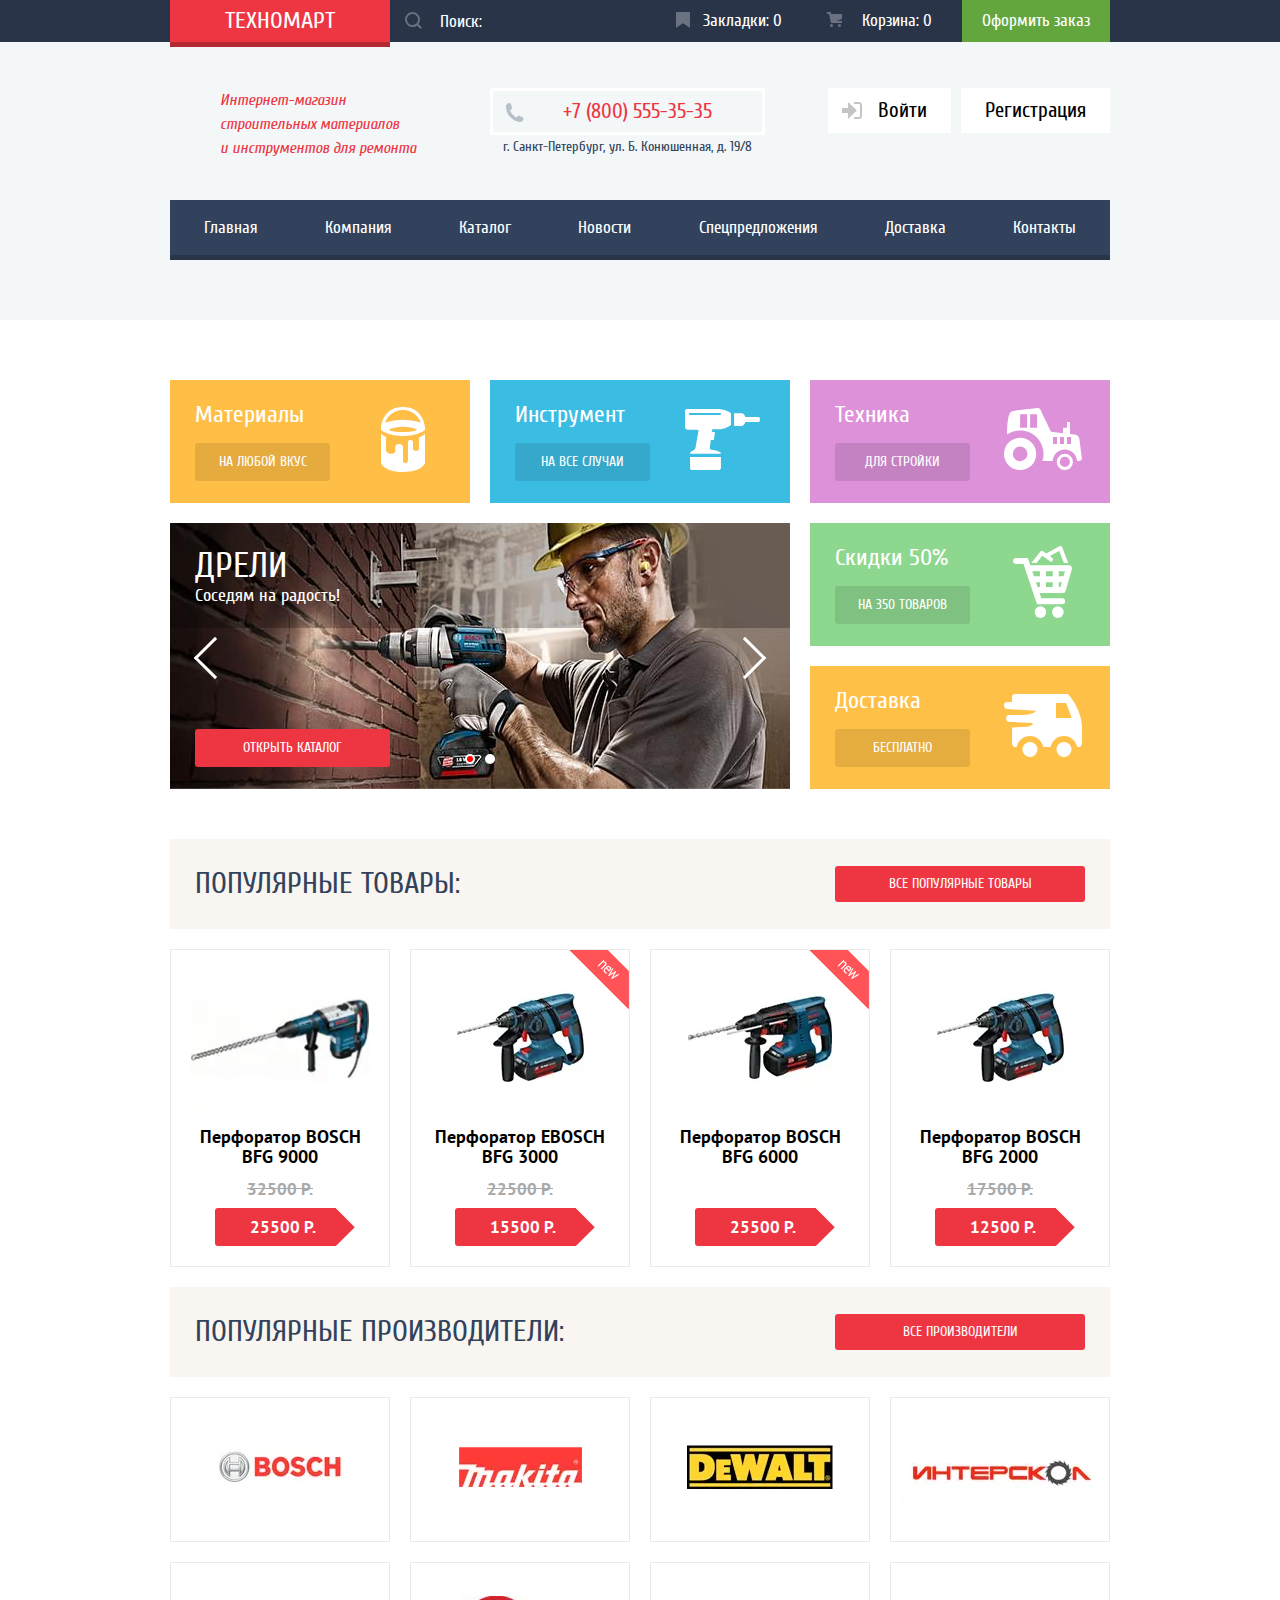
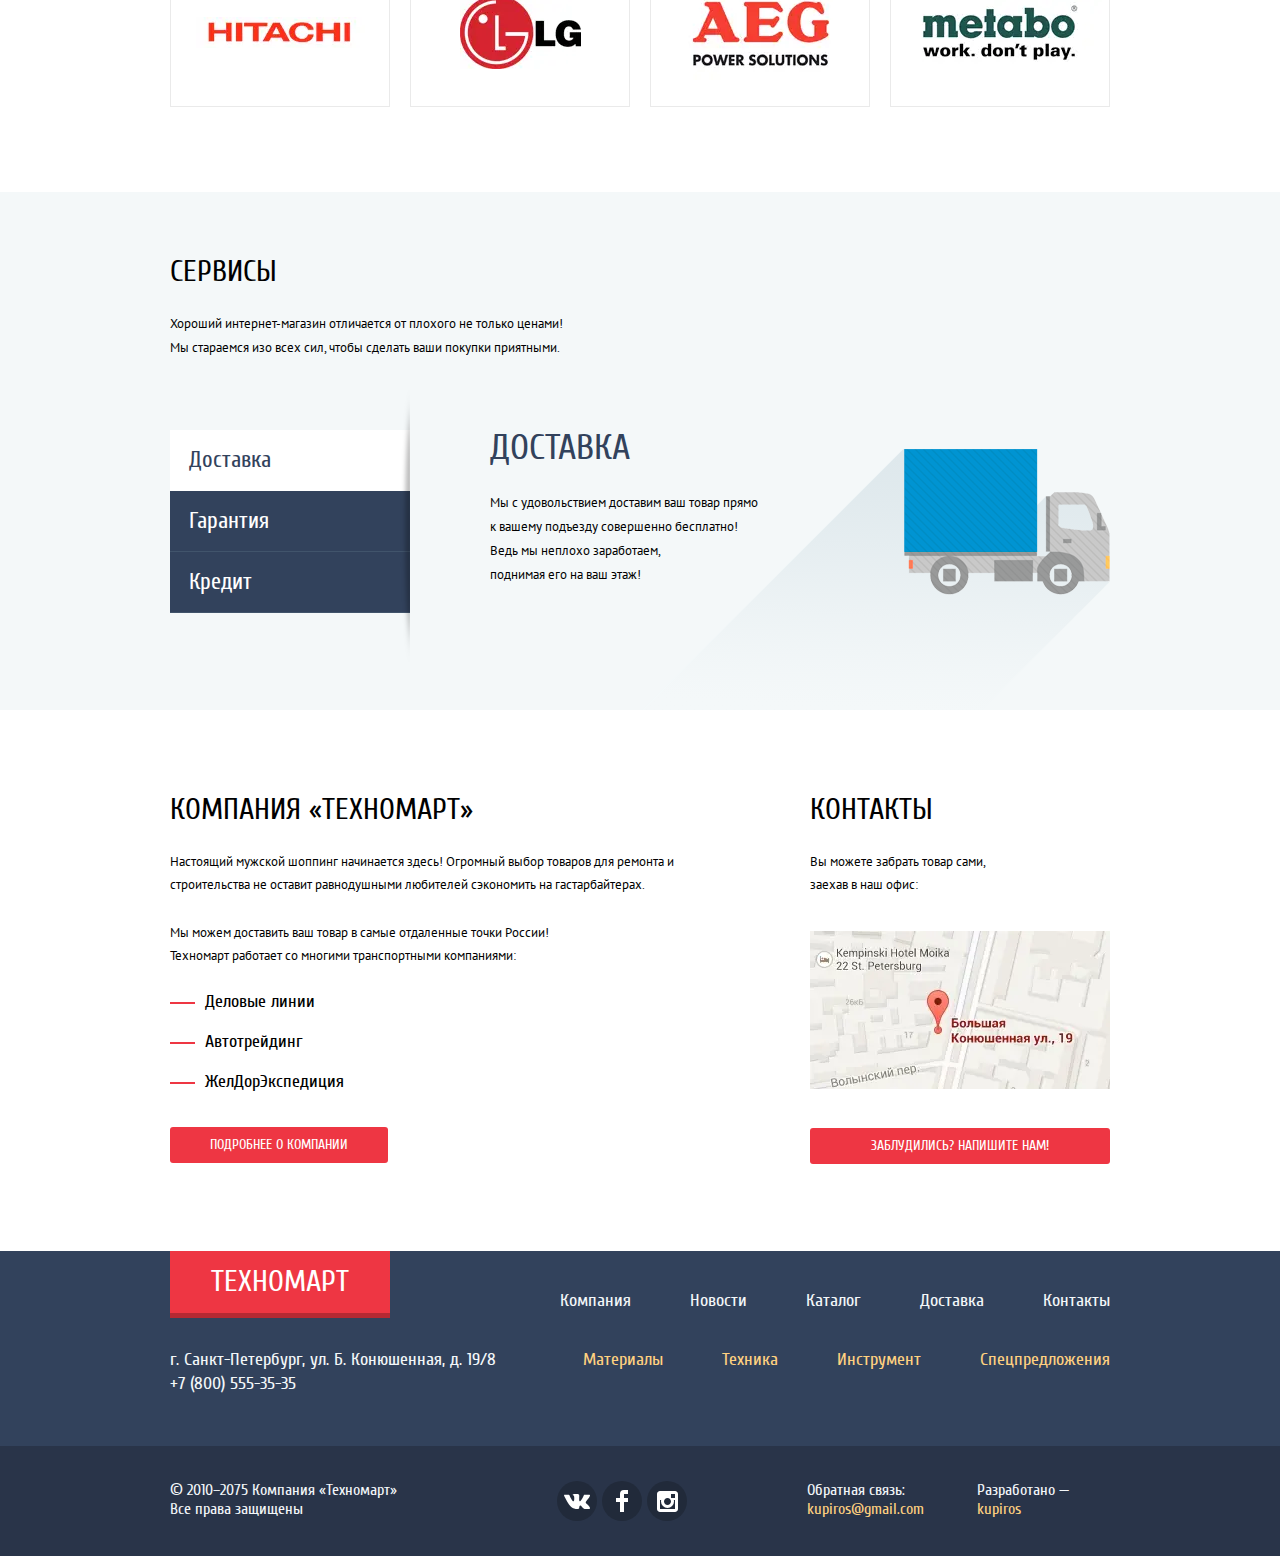
<file: Technomart/index.html>
<!DOCTYPE html><html lang="ru"><head>  <meta charset="UTF-8">  <title>Магазин Техномарт</title>  <link href="css/style.min.css" rel="stylesheet"></head><body>  <svg hidden>    <symbol id="search_svg" viewBox="0 0 17 17">      <path        d="M17 15.586l-3.542-3.542A7.465 7.465 0 0 0 15 7.5 7.5 7.5 0 1 0 7.5 15c1.71 0 3.282-.579 4.544-1.542L15.586 17 17 15.586zM2 7.5C2 4.467 4.467 2 7.5 2 10.532 2 13 4.467 13 7.5c0 3.032-2.468 5.5-5.5 5.5A5.506 5.506 0 0 1 2 7.5z" />    </symbol>    <symbol id="user_svg" viewBox="0 0 20 18">      <path d="M17.881 14.166c-2.144-.735-4.256-1.666-5.207-2.39-.657-.501-.77-1.618-.517-2.415 1.118-.903 1.864-2.477 1.864-4.278C14.021 2.276 12.221 0 10 0S5.979 2.276 5.979 5.083c0 1.801.746 3.374 1.863 4.277.253.798.141 1.915-.517 2.416-.95.724-3.063 1.654-5.207 2.39S0 18 0 18h20s.025-3.099-2.119-3.834z" />    </symbol>    <symbol id="logout_svg" viewBox="0 0 21 17">      <g>        <path d="M21 8.5L12.125 0v6h-6v5h6v6z" />        <path d="M3.106 13.952V3.048c.018-.376.171-1.057 1.01-1.057h5.027V0H4.116C1.938 0 1.112 1.81 1.087 3.027v10.946C1.112 15.189 1.938 17 4.116 17h5.027v-1.99H4.116c-.839 0-.992-.683-1.01-1.058z" />      </g>    </symbol>    <symbol id="login_svg" viewBox="0 0 20 17">      <path d="M14.875 8.5L6 0v6H0v5h6v6z" />      <path        d="M16.986 15.01h-5.027V17h5.027c2.178 0 3.004-1.81 3.029-3.026V3.028C19.99 1.811 19.164 0 16.986 0h-5.027v1.99h5.027c.839 0 .992.681 1.01 1.057v10.904c-.017.376-.171 1.059-1.01 1.059z" />    </symbol>  </svg>  <header class="header">    <div class="header--color">      <div class="container header__top">        <h1><a class="header__logo">Техномарт</a></h1>        <label class="header__search">          <input type="search" placeholder="Поиск:">          <svg width="17" height="17">            <use xlink:href="#search_svg"></use>          </svg>        </label>        <a class="header__bookmarks" href="#">Закладки: 0</a>        <a class="header__basket" href="#">Корзина: 0</a>        <a class="header__checkout" href="#">Оформить заказ</a>      </div>    </div>        <div class="container header__mid">      <p class="header__parph">Интернет-магазин строительных материалов и&nbsp;инструментов для ремонта</p>      <div class="header__contacts">        <a href="tel:+78005553535" class="header__tel">+7 (800) 555-35-35</a>        <p class="header__adress">г. Санкт-Петербург, ул. Б. Конюшенная, д. 19/8</p>      </div>      <div class="header__userNav">        <a class="header__loginBut" href="#">          <svg width="20" height="17"><use xlink:href="#login_svg"></use></svg>          Войти        </a>        <a class="header__regBut" href="#">Регистрация</a>                        <a class="header__accountBut" href="#">          <svg width="20" height="18"><use xlink:href="#user_svg"></use></svg>          Равшан Джамшутович        </a>        <a class="header__logoutBut" href="#"><svg width="21" height="17"><use xlink:href="#logout_svg"></use></svg></a>        <a class="header__myOrdersBut" href="#">Мои заказы</a>        <a class="header__myRoomBut" href="#">Личный кабинет</a>      </div>    </div>    <nav class="container">      <ul class="header__bot">        <li><a>Главная</a></li>        <li><a href="#">Компания</a></li>        <li><a href="catalog.html">Каталог</a></li>        <li><a href="#">Новости</a></li>        <li><a href="#">Спецпредложения</a></li>        <li><a href="#">Доставка</a></li>        <li><a href="#">Контакты</a></li>      </ul>    </nav>  </header>  <main>    <section class="container promo">      <h2 class="hidden">Промо-блок</h2>      <ul class="promo__list">        <li class="promo__item promo__item-1">          <h3>Материалы</h3>          <a href="#">На любой вкус</a>        </li>        <li class="promo__item promo__item-2">          <h3>Инструмент</h3>          <a href="#">На все случаи</a>        </li>        <li class="promo__item promo__item-3">          <h3>Техника</h3>          <a href="#">Для стройки</a>        </li>        <li tabindex="0" class="promo__item promo__item-4">          <div class="promo__slide promo__slide-1">            <h3>Дрели</h3>            <p>Соседям на радость!</p>          </div>          <div hidden class="promo__slide promo__slide-2">            <h3>Перфораторы</h3>            <p>Настоящие мужские игрушки!</p>          </div>          <span class="promo__radio promo__radio-1 promo__radio-checked"></span>          <span class="promo__radio promo__radio-2"></span>          <a href="catalog.html">Открыть каталог</a>        </li>        <li class="promo__item promo__item-5">          <h3>Скидки 50%</h3>          <a href="#">На 350 товаров</a>        </li>        <li class="promo__item promo__item-6">          <h3>Доставка</h3>          <a href="#">Бесплатно</a>        </li>      </ul>    </section>    <section class="container popItems">      <header class="itemList__header">        <h2>Популярные товары:</h2>        <a class="redBut" href="#">Все популярные товары</a>      </header>      <ul class="itemList">        <li class="productCard">          <div>            <picture><source srcset="img/perf/perf1.webp" type="image/webp"><img class="productCard__pic" src="img/perf/perf1.jpg" alt="Перфоратор BOSCH BFG 9000"></picture>            <a class="productCard__buyBut" href="#">Купить</a>            <button class="productCard__inBookBut">В закладки</button>          </div>          <h3 class="productCard__itemName">Перфоратор BOSCH BFG 9000</h3>          <p class="productCard__oldPrice">32500 Р.</p>          <a class="productCard__itemBut" href="#">25500 Р.</a>        </li>        <li class="productCard newCard">           <div>            <picture><source srcset="img/perf/perf2.webp" type="image/webp"><img class="productCard__pic" src="img/perf/perf2.jpg" alt="Перфоратор BOSCH BFG 9000"></picture>            <a class="productCard__buyBut" href="#">Купить</a>            <button class="productCard__inBookBut">В закладки</button>          </div>          <h3 class="productCard__itemName">Перфоратор ЕBOSCH BFG 3000</h3>          <p class="productCard__oldPrice">22500 Р.</p>          <a class="productCard__itemBut" href="#">15500 Р.</a>        </li>        <li class="productCard newCard">          <div>            <picture><source srcset="img/perf/perf3.webp" type="image/webp"><img class="productCard__pic" src="img/perf/perf3.jpg" alt="Перфоратор BOSCH BFG 9000"></picture>            <a class="productCard__buyBut" href="#">Купить</a>            <button class="productCard__inBookBut">В закладки</button>          </div>          <h3 class="productCard__itemName">Перфоратор BOSCH BFG 6000</h3>          <a class="productCard__itemBut" href="#">25500 Р.</a>        </li>        <li class="productCard">          <div>            <picture><source srcset="img/perf/perf4.webp" type="image/webp"><img class="productCard__pic" src="img/perf/perf4.jpg" alt="Перфоратор BOSCH BFG 9000"></picture>            <a class="productCard__buyBut" href="#">Купить</a>            <button class="productCard__inBookBut">В закладки</button>          </div>          <h3 class="productCard__itemName">Перфоратор BOSCH BFG 2000</h3>          <p class="productCard__oldPrice">17500 Р.</p>          <a class="productCard__itemBut" href="#">12500 Р.</a>        </li>      </ul>    </section>    <section class="container popMakers" style="padding-bottom: 65px;">      <header class="itemList__header">        <h2>Популярные производители:</h2>        <a class="redBut" href="#">Все производители</a>      </header>      <ul class="itemList">        <li><a class="makerCard" href="#"><picture><source srcset="img/makers/bosch.webp" type="image/webp"><img src="img/makers/bosch.png" alt="bosch"></picture></a></li>        <li><a class="makerCard" href="#"><picture><source srcset="img/makers/Makita.webp" type="image/webp"><img src="img/makers/Makita.png" alt="Makita"></picture></a></li>        <li><a class="makerCard" href="#"><picture><source srcset="img/makers/DeWALT.webp" type="image/webp"><img src="img/makers/DeWALT.png" alt="DeWALT"></picture></a></li>        <li><a class="makerCard" href="#"><picture><source srcset="img/makers/Interscop.webp" type="image/webp"><img src="img/makers/Interscop.png" alt="Interscop"></picture></a></li>        <li><a class="makerCard" href="#"><picture><source srcset="img/makers/Hitachi.webp" type="image/webp"><img src="img/makers/Hitachi.png" alt="Hitachi"></picture></a></li>        <li><a class="makerCard" href="#"><picture><source srcset="img/makers/LG.webp" type="image/webp"><img src="img/makers/LG.png" alt="LG"></picture></a></li>        <li><a class="makerCard" href="#"><picture><source srcset="img/makers/AEG.webp" type="image/webp"><img src="img/makers/AEG.png" alt="AEG"></picture></a></li>        <li><a class="makerCard" href="#"><picture><source srcset="img/makers/Metabo.webp" type="image/webp"><img src="img/makers/Metabo.png" alt="Metabo"></picture></a></li>      </ul>    </section>    <section class="services">      <div class="container">        <h2 class="services__title">Сервисы</h2>        <p class="services__parph">Хороший интернет-магазин отличается от плохого не только ценами! <br> Мы стараемся          изо всех сил, чтобы сделать ваши покупки приятными.</p>        <div class="services-wraper">          <ul class="services__butList">            <li><button class="services__sliderBut services__sliderBut-active">Доставка</button></li>            <li><button class="services__sliderBut">Гарантия</button></li>            <li><button class="services__sliderBut">Кредит</button></li>          </ul>          <ul>            <li class="services__slide services__slide-1">              <h3>Доставка</h3>              <p>Мы с удовольствием доставим ваш товар прямо <br> к вашему подъезду совершенно бесплатно! <br> Ведь мы                неплохо заработаем, <br> поднимая его на ваш этаж!</p>            </li>            <li hidden class="services__slide services__slide-2">              <h3>Гарантия</h3>              <p>Если купленный у нас товар поломается или заискрит, <br> а также в случае пожара, спровоцированного его                возгаранием, <br> вы всегда можете быть уверены в нашей гарантии. Мы обменяем сгоревший товар на новый.                <br> Дом уж восстановите как-нибудь сами.</p>            </li>            <li hidden class="services__slide services__slide-3">              <h3>Кредит</h3>              <p>Залезть в долговую яму стало проще! <br> Кредитные консультанты придут вам на помощь.</p>            </li>          </ul>        </div>      </div>    </section>    <div class="container about-wrapper">      <section class="about">        <h2>Компания «Техномарт»</h2>        <p>Настоящий мужской шоппинг начинается здесь! Огромный выбор товаров для ремонта и строительства не оставит          равнодушными любителей сэкономить на гастарбайтерах.</p>        <p>Мы можем доставить ваш товар в самые отдаленные точки России! <br> Техномарт работает со многими          транспортными компаниями:</p>        <ul class="about__list">          <li>Деловые линии</li>          <li>Автотрейдинг</li>          <li>ЖелДорЭкспедиция</li>        </ul>        <a class="redBut about__link" href="#">Подробнее о компании</a>      </section>      <section class="contacts">        <h2>Контакты</h2>        <p>Вы можете забрать товар сами, <br> заехав в наш офис:</p>        <picture><source srcset="img/map.webp" type="image/webp"><img class="contacts__map" src="img/map.jpg" alt="Карта"></picture>        <a href="#" class="redBut contacts__link">Заблудились? Напишите нам!</a>      </section>    </div>  </main>  <footer class="footer">    <div class="container footer__top">      <a class="footer__logo">Техномарт</a>      <ul class="footer__linkList">        <li><a href="#">Компания</a></li>        <li><a href="#">Новости</a></li>        <li><a href="catalog.html">Каталог</a></li>        <li><a href="#">Доставка</a></li>        <li><a href="#">Контакты</a></li>      </ul>    </div>    <div class="container footer__mid">      <p>г. Санкт-Петербург, ул. Б. Конюшенная, д. 19/8 <br> <a href="tel:+78005553535">+7 (800) 555-35-35</a></p>      <ul class="footer__linkList">        <li><a href="#">Материалы</a></li>        <li><a href="#">Техника</a></li>        <li><a href="#">Инструмент</a></li>        <li><a href="#">Спецпредложения</a></li>      </ul>    </div>    <div class="footer-wraper">      <div class="container footer__bot">        <p>© 2010–2075 Компания «Техномарт» <br> Все права защищены</p>        <ul class="footer__socialList">          <li><a class="footer__VKlink" href="#"><span class="hidden">ВКонтакте</span></a></li>          <li><a class="footer__FBlink" href="#"><span class="hidden">Фейсбук</span></a></li>          <li><a class="footer__Instlink" href="#"><span class="hidden">Инстаграм</span></a></li>        </ul>        <p class="footer__link footer__link-1">Обратная связь: <br> <a href="mailto:kupiros@gmail.com">kupiros@gmail.com</a></p>        <p class="footer__link">Разработано — <br> <a href="https://github.com/kupiros">kupiros</a></p>      </div>    </div>  </footer>  <script type="module" src="js/promo-slider.js"></script>  <script type="module" src="js/services-slider.js"></script></body></html>
</file>
<file: Technomart/css/style.min.css>
html{line-height:1.15;-webkit-text-size-adjust:100%}main{display:block}h1{font-size:2em}hr{height:0;overflow:visible}pre{font-family:monospace,monospace;font-size:1em}abbr[title]{border-bottom:none;text-decoration:underline;-webkit-text-decoration:underline dotted;text-decoration:underline dotted}b,strong{font-weight:bolder}code,kbd,samp{font-family:monospace,monospace;font-size:1em}small{font-size:80%}sub,sup{font-size:75%;line-height:0;position:relative;vertical-align:baseline}sub{bottom:-.25em}sup{top:-.5em}button,input,optgroup,select,textarea{font-family:inherit;font-size:100%;line-height:1.15}button,input{overflow:visible;color:inherit}button,select{text-transform:none}[type=button],[type=reset],[type=submit],button{-webkit-appearance:button}[type=button]::-moz-focus-inner,[type=reset]::-moz-focus-inner,[type=submit]::-moz-focus-inner,button::-moz-focus-inner{border-style:none}[type=button]:-moz-focusring,[type=reset]:-moz-focusring,[type=submit]:-moz-focusring,button:-moz-focusring{outline:1px dotted ButtonText}legend{color:inherit;display:table;max-width:100%;white-space:normal}progress{vertical-align:baseline}textarea{overflow:auto}[type=number]::-webkit-inner-spin-button,[type=number]::-webkit-outer-spin-button{height:auto}[type=search]{-webkit-appearance:textfield;outline-offset:-2px}[type=search]::-webkit-search-decoration{-webkit-appearance:none}::-webkit-file-upload-button{-webkit-appearance:button;font:inherit}details{display:block}summary{display:list-item}template{display:none}[hidden]{display:none}.hidden{position:absolute;clip:rect(0 0 0 0);width:1px;height:1px;margin:-1px;border:0;padding:0;white-space:nowrap;-webkit-clip-path:inset(100%);clip-path:inset(100%);overflow:hidden}*,::after,::before{padding:0;margin:0;-webkit-box-sizing:border-box;box-sizing:border-box}ol,ul{list-style:none}button{border:none;background:0 0;cursor:pointer}input::-webkit-input-placeholder{color:inherit}input::-moz-placeholder{color:inherit}input:-ms-input-placeholder{color:inherit}input::-ms-input-placeholder{color:inherit}input::placeholder{color:inherit}a{background-color:transparent;text-decoration:none;text-align:center;color:inherit;display:inline-block}img{border-style:none;max-width:100%;height:auto}input[type=checkbox]+label,input[type=radio]+label{cursor:pointer;position:relative;display:-webkit-box;display:-ms-flexbox;display:flex;-webkit-box-align:center;-ms-flex-align:center;align-items:center}input[type=checkbox]+label::after,input[type=checkbox]+label::before,input[type=radio]+label::after,input[type=radio]+label::before{content:''}input[type=checkbox]+label::after,input[type=radio]+label::after{position:absolute;display:none}input[type=checkbox]:checked+label::after,input[type=radio]:checked+label::after{display:block}input[type=radio]+label::after,input[type=radio]+label::before{border-radius:50%}@font-face{font-family:Cuprum;src:url(../fonts/Cuprum-Regular.woff2) format("woff2"),url(../fonts/Cuprum-Regular.woff) format("woff"),url(../fonts/Cuprum-Regular.ttf) format("truetype")}@font-face{font-family:Cuprum;src:url(../fonts/Cuprum-Italic.woff2) format("woff2"),url(../fonts/Cuprum-Italic.woff) format("woff"),url(../fonts/Cuprum-Italic.ttf) format("truetype");font-style:italic}@font-face{font-family:'PT Sans';src:url(../fonts/PTSans-Regular.woff2) format("woff2"),url(../fonts/PTSans-Regular.woff) format("woff"),url(../fonts/PTSans-Regular.ttf) format("truetype")}@font-face{font-family:'PT Sans';src:url(../fonts/PTSans-Bold.woff2) format("woff2"),url(../fonts/PTSans-Bold.woff) format("woff"),url(../fonts/PTSans-Bold.ttf) format("truetype");font-weight:700}body{font-family:Cuprum,Arial,sans-serif}.container{width:980px;padding:0 20px;margin:0 auto}.redBut{color:#fff;font-size:14px;text-transform:uppercase;background-color:#ee3643;padding:10px;border-radius:3px;-webkit-transition:all .3s;-o-transition:all .3s;transition:all .3s}.redBut:hover{background-color:#ca2c37}.redBut:active{background-color:#ba2732}.header{background-color:#f3f7f8;padding-bottom:60px;color:#fff}.header--color{background-color:#293449}.header__bot,.header__mid,.header__top{display:-webkit-box;display:-ms-flexbox;display:flex}.header__logo{padding:9px 55px;font-size:24px;line-height:24px;font-weight:400;text-transform:uppercase;background-color:#ee3643;margin-bottom:-5px;border-bottom:5px solid #b52933;border-radius:0}.header__logo[href]:hover{background-color:#ca2c37}.header__logo[href]:active{background-color:#ba2732}.header__basket,.header__bookmarks,.header__checkout,.header__search{font-size:17px;line-height:18px}.header__contacts{max-width:275px}.header__search{-webkit-box-flex:1;-ms-flex-positive:1;flex-grow:1;position:relative}.header__search svg{position:absolute;left:15px;top:12px;fill:#fff;opacity:.3}.header__search:hover{background-color:#212a39}.header__search:hover svg{opacity:1}.header__search input{background-color:transparent;border:none;padding-left:50px;width:100%;height:100%}.header__search input:focus{background-color:#fff;color:#000}.header__search input:focus+svg{fill:red;opacity:1}.header__basket,.header__bookmarks{padding:12px;padding-left:50px;padding-right:30px;position:relative;-webkit-transition:all .3s;-o-transition:all .3s;transition:all .3s}.header__basket:hover,.header__bookmarks:hover{background-color:#212a39}.header__basket:hover::before,.header__bookmarks:hover::before{opacity:1}.header__basket:active,.header__bookmarks:active{background-color:#161c28;opacity:.6}.header__basket--notEmpty,.header__bookmarks--notEmpty{background-color:#ee3643}.header__basket--notEmpty:hover,.header__bookmarks--notEmpty:hover{background-color:#ca2c37}.header__basket--notEmpty:active,.header__bookmarks--notEmpty:active{background-color:#ba2732}.header__basket::before,.header__bookmarks::before{position:absolute;top:12px;opacity:.3}.header__bookmarks::before{content:url(../img/svg/icon-bookmark.svg);left:23px}.header__basket::before{content:url(../img/svg/icon-cart.svg);left:15px}.header__checkout{background-color:#63a63e;padding:12px 20px;-webkit-transition:all .3s;-o-transition:all .3s;transition:all .3s}.header__checkout:hover{background-color:#5fba2e}.header__checkout:active{background-color:#518533;opacity:.6}.header__mid{padding-bottom:40px;padding-top:46px;-webkit-box-align:start;-ms-flex-align:start;align-items:flex-start}.header__parph{font-size:16px;line-height:24px;font-style:italic;color:#ee3643;width:200px;margin-left:50px;margin-right:70px}.header__tel{font-size:21px;line-height:21px;color:#ee3643;padding:10px;padding-left:70px;padding-right:50px;border:3px solid #fff;position:relative}.header__tel::after{content:url(../img/svg/icon-phone.svg);position:absolute;left:12px;top:12px}.header__adress{font-size:14px;line-height:24px;color:#32425c;text-align:center}.header__userNav{margin-left:auto;position:relative;display:-webkit-box;display:-ms-flexbox;display:flex}.header__userNav .header__accountBut,.header__userNav .header__logoutBut,.header__userNav .header__myOrdersBut,.header__userNav .header__myRoomBut{display:none}.header__userNav--inLogin .header__loginBut,.header__userNav--inLogin .header__regBut{display:none}.header__userNav--inLogin .header__accountBut,.header__userNav--inLogin .header__logoutBut,.header__userNav--inLogin .header__myOrdersBut,.header__userNav--inLogin .header__myRoomBut{display:block}.header__accountBut,.header__loginBut,.header__regBut{font-size:21px;line-height:21px;color:#000;background-color:#fff;padding:12px 24px;-webkit-transition:all .3s;-o-transition:all .3s;transition:all .3s}.header__accountBut:hover,.header__loginBut:hover,.header__regBut:hover{color:#ee3643}.header__accountBut:active,.header__loginBut:active,.header__regBut:active{color:#c9c9c9}.header__accountBut:hover{color:#000}.header__loginBut{padding-left:50px;margin-right:10px;position:relative}.header__accountBut{width:255px;padding-left:45px;text-align:left;position:relative}.header__logoutBut{background-color:#fff;width:45px;position:relative}.header__accountBut svg,.header__loginBut svg,.header__logoutBut svg{position:absolute;top:14px;left:14px;fill:#c5c5c5}.header__accountBut:hover svg,.header__loginBut:hover svg,.header__logoutBut:hover svg{fill:#212a39}.header__accountBut:active svg,.header__loginBut:active svg,.header__logoutBut:active svg{fill:#c5c5c5}.header__myOrdersBut,.header__myRoomBut{color:#32425c;font-family:Cuprum;text-decoration:underline;position:absolute;bottom:-25px;-webkit-transition:all .3s;-o-transition:all .3s;transition:all .3s}.header__myOrdersBut:hover,.header__myRoomBut:hover{color:#ee3643}.header__myOrdersBut:active,.header__myRoomBut:active{color:#c5c5c5}.header__myOrdersBut{left:20px}.header__myOrdersBut::after{content:'';position:absolute;right:-18px;top:7px;width:5px;height:5px;border-radius:10px;background-color:#212a39}.header__myRoomBut{right:70px}.header__bot{-ms-flex-wrap:wrap;flex-wrap:wrap;border-bottom:5px solid #293449}.header__bot li{-webkit-box-flex:1;-ms-flex-positive:1;flex-grow:1}.header__bot a{font-size:17px;line-height:17px;padding:19px;background-color:#32425c;width:100%;-webkit-transition:all .3s;-o-transition:all .3s;transition:all .3s}.header__bot a[href]:hover{background-color:#293448}.header__bot a[href]:active{background-color:#1e2639;color:#c9c9c9}.promo{padding-top:60px;padding-bottom:50px;color:#fff}.promo__list{display:grid;grid-template-columns:repeat(3,1fr);gap:20px}.promo__item{min-height:123px;padding:20px 25px;padding-right:125px;position:relative}.promo__item h3{font-size:24px;line-height:30px;font-weight:400;margin-bottom:13px}.promo__item a{min-width:135px;font-size:14px;line-height:18px;text-transform:uppercase;padding:10px;background-color:rgba(0,0,0,.1);border-radius:3px;-webkit-transition:all .3s;-o-transition:all .3s;transition:all .3s}.promo__item a:hover{background-color:rgba(0,0,0,.2)}.promo__item a:active{background-color:rgba(0,0,0,.3)}.promo__item-1::after,.promo__item-2::after,.promo__item-3::after,.promo__item-5::after,.promo__item-6::after{position:absolute;width:135px;height:100%;top:0;right:0;display:-webkit-box;display:-ms-flexbox;display:flex;-webkit-box-align:center;-ms-flex-align:center;align-items:center;-webkit-box-pack:center;-ms-flex-pack:center;justify-content:center}.promo__item-1{background-color:#ffbf47}.promo__item-1::after{content:url(../img/svg/icon-1.svg)}.promo__item-2{background-color:#3bbce3}.promo__item-2::after{content:url(../img/svg/icon-2.svg)}.promo__item-3{background-color:#dc91d8}.promo__item-3::after{content:url(../img/svg/icon-3.svg)}.promo__item-5{background-color:#8ed78f}.promo__item-5::after{content:url(../img/svg/icon-4.svg)}.promo__item-6{background-color:#ffc047}.promo__item-6::after{content:url(../img/svg/icon-5.svg)}.promo__item-4{grid-column-start:1;grid-column-end:3;grid-row-start:2;grid-row-end:4;background-color:#3bbce3;padding:0;position:relative;cursor:pointer;-webkit-user-select:none;-moz-user-select:none;-ms-user-select:none;user-select:none}.promo__item-4 a{position:absolute;left:25px;bottom:22px;padding:10px 48px;background-color:#ee3643}.promo__item-4 a:hover{background-color:#ca2c37}.promo__item-4 a:active{background-color:#ba2732}.promo__item-4::after,.promo__item-4::before{content:'';position:absolute;width:30px;height:30px;border-bottom:3px solid #fff;border-right:3px solid #fff;top:120px}.promo__item-4::before{-webkit-transform:rotate(135deg);-ms-transform:rotate(135deg);transform:rotate(135deg);left:30px}.promo__item-4::after{-webkit-transform:rotate(-45deg);-ms-transform:rotate(-45deg);transform:rotate(-45deg);right:30px}.promo__slide{height:100%;padding:25px}.promo__slide h3{font-size:36px;line-height:36px;text-transform:uppercase;margin-bottom:0}.promo__slide p{font-size:18px;line-height:24px}.promo__slide-1{background-image:url(../img/slider-1.jpg)}.promo__slide-2{background-image:url(../img/slider-2.jpg)}.promo__radio{position:absolute;bottom:25px;width:10px;height:10px;background-color:#fff;border-radius:5px}.promo__radio-1{left:295px}.promo__radio-2{right:295px}.promo__radio-checked::after{content:'';position:absolute;width:6px;height:6px;top:2px;left:2px;border-radius:5px;background-color:red}.productCard{padding:20px;display:-webkit-box;display:-ms-flexbox;display:flex;-webkit-box-orient:vertical;-webkit-box-direction:normal;-ms-flex-direction:column;flex-direction:column;text-align:center;-webkit-box-align:center;-ms-flex-align:center;align-items:center;border:1px solid #eaeaea;min-height:318px;font-family:"PT Sans";position:relative}.productCard div{height:140px;margin-bottom:17px;display:-webkit-box;display:-ms-flexbox;display:flex;-webkit-box-orient:vertical;-webkit-box-direction:normal;-ms-flex-direction:column;flex-direction:column;-webkit-box-pack:center;-ms-flex-pack:center;justify-content:center}.productCard:hover{-webkit-box-shadow:0 10px 25px rgba(41,52,73,.5);box-shadow:0 10px 25px rgba(41,52,73,.5)}.productCard:hover div .productCard__pic{display:none;opacity:0}.productCard:hover div .productCard__buyBut,.productCard:hover div .productCard__inBookBut{display:block;opacity:1}.productCard__buyBut{display:none;color:#fff;font-family:Cuprum;font-size:14px;line-height:18px;text-transform:uppercase;background-color:#63a63e;-webkit-box-shadow:inset 0 -3px 0 #367315;box-shadow:inset 0 -3px 0 #367315;padding:10px;border-radius:3px;margin-bottom:10px;min-width:135px;position:relative}.productCard__buyBut::before{content:url(../img/svg/icon-cart.svg);position:absolute;top:10px;left:15px;opacity:.3}.productCard__buyBut:hover{background-color:#5fbb2d}.productCard__buyBut:hover::before{opacity:1}.productCard__buyBut:active{background-color:#518534}.productCard__inBookBut{display:none;width:100%;color:#32425c;font-family:Cuprum;font-size:14px;line-height:18px;text-transform:uppercase;border:3px solid #63a63e;padding:10px;border-radius:3px;min-width:135px}.productCard__inBookBut:hover{border:3px solid #32425c}.productCard__inBookBut:active{opacity:.3}.productCard__itemName{font-size:18px;font-weight:700;line-height:20px;margin-bottom:auto}.productCard__oldPrice{color:#a9a9a9;font-size:17px;font-weight:700;line-height:18px;text-decoration:line-through;text-transform:uppercase;margin-top:10px}.productCard__itemBut{color:#fff;font-size:17px;font-weight:700;line-height:18px;text-transform:uppercase;background-color:#ee3643;padding:10px 20px 10px 35px;position:relative;min-width:120px;margin-top:10px;margin-left:-10px;border-radius:3px 0 0 3px}.productCard__itemBut::after{content:'';position:absolute;top:6px;right:-13px;width:26px;height:27px;background-color:#ee3643;-webkit-transform:rotate(45deg);-ms-transform:rotate(45deg);transform:rotate(45deg)}.makerCard{display:-webkit-box;display:-ms-flexbox;display:flex;-webkit-box-pack:center;-ms-flex-pack:center;justify-content:center;-webkit-box-align:center;-ms-flex-align:center;align-items:center;border:1px solid #eaeaea;min-height:145px;-webkit-transition:all .3s;-o-transition:all .3s;transition:all .3s}.makerCard:hover{-webkit-box-shadow:0 10px 25px rgba(41,52,73,.5);box-shadow:0 10px 25px rgba(41,52,73,.5)}.makerCard:active{opacity:.3}.itemList__header{background-color:#f9f5f0;height:90px;display:-webkit-box;display:-ms-flexbox;display:flex;-webkit-box-align:center;-ms-flex-align:center;align-items:center;-webkit-box-pack:justify;-ms-flex-pack:justify;justify-content:space-between;padding-left:25px;padding-right:25px}.itemList__header h2{color:#32425c;font-size:30px;font-weight:400;line-height:30px;text-transform:uppercase}.itemList__header a{min-width:250px}.itemList{padding:20px 0;display:grid;grid-template-columns:repeat(4,1fr);gap:20px}.itemList--catalog{grid-template-columns:repeat(3,1fr)}.newCard::after{content:url(../img/newitem.png);position:absolute;top:0;right:0}.services{padding-top:65px;background-color:#f4f8f9}.services__title{font-size:30px;font-weight:400;line-height:30px;text-transform:uppercase;margin-bottom:25px}.services__parph{font-family:"PT Sans";font-size:13px;line-height:24px;margin-bottom:70px}.services-wraper{display:-webkit-box;display:-ms-flexbox;display:flex;-webkit-box-pack:justify;-ms-flex-pack:justify;justify-content:space-between}.services__butList{position:relative;width:240px}.services__butList::after{content:url(../img/serv-shadow.png);position:absolute;right:0;top:-40px}.services__sliderBut{width:100%;text-align:left;padding:19px;font-size:23px;line-height:22px;background-color:#32425c;color:#fff;border-bottom:1px solid #41546b}.services__sliderBut-active{color:#32425c;background-color:#fff;border-bottom:1px solid transparent}.services__slide{height:280px;width:620px;background-repeat:no-repeat;background-position:right bottom}.services__slide-1{background-image:url(../img/bg-delivery.png)}.services__slide-2{background-image:url(../img/bg-varanty.png)}.services__slide-3{background-image:url(../img/bg-credit.png)}.services__slide h3{color:#32425c;font-size:36px;font-weight:400;line-height:36px;text-transform:uppercase}.services__slide p{font-family:"PT Sans";font-size:13px;line-height:24px;width:380px;margin-top:25px}.about-wrapper{display:-webkit-box;display:-ms-flexbox;display:flex;-webkit-box-pack:justify;-ms-flex-pack:justify;justify-content:space-between;padding-top:85px;padding-bottom:87px}.about-wrapper h2{font-size:30px;font-weight:400;line-height:30px;text-transform:uppercase;margin-bottom:25px}.about-wrapper p{font-family:"PT Sans";font-size:13px;line-height:23px;font-weight:400;padding-bottom:25px}.about{width:520px}.contacts{width:300px}.about__list li{font-size:18px;line-height:20px;margin-bottom:20px}.about__list li::before{content:'';display:inline-block;width:25px;height:2px;vertical-align:middle;margin-right:10px;background-color:#ee3643}.about__list{margin-bottom:35px}.about__link,.contacts__link{padding:10px 40px}.contacts__link{width:100%}.contacts__map{margin-top:10px;margin-bottom:35px}.footer{background-color:#32425c;color:#f3f7f9}.footer-wraper{background-color:#293449}.footer__logo{padding:16px 41px;background-color:#ee3643;color:#fff;border-bottom:5px solid #b52933;text-transform:uppercase;font-size:30px;line-height:30px}.footer__logo[href]:hover{background-color:#ca2c37}.footer__logo[href]:active{background-color:#ba2732}.footer__bot,.footer__mid,.footer__top{display:-webkit-box;display:-ms-flexbox;display:flex;-webkit-box-pack:justify;-ms-flex-pack:justify;justify-content:space-between}.footer__linkList{display:-webkit-box;display:-ms-flexbox;display:flex;font-size:18px;line-height:24px;margin-top:38px}.footer__linkList a{margin-left:59px}.footer__linkList a[href]:hover{text-decoration:underline}.footer__linkList a[href]:active{text-decoration:none;opacity:.5}.footer__mid{padding-top:30px;padding-bottom:50px}.footer__mid p{font-size:18px;line-height:24px}.footer__mid .footer__linkList{margin-top:0;color:#ffd180}.footer__bot{padding-top:35px;-webkit-box-pack:start;-ms-flex-pack:start;justify-content:flex-start;padding-bottom:30px}.footer__socialList{display:-webkit-box;display:-ms-flexbox;display:flex;width:130px;margin-left:160px;margin-right:120px;-webkit-box-pack:justify;-ms-flex-pack:justify;justify-content:space-between}.footer__socialList a{-webkit-transition:all .3s;-o-transition:all .3s;transition:all .3s;background-color:#212a3a;height:40px;width:40px;border-radius:50%;background-position:center;background-repeat:no-repeat}.footer__socialList a:hover{background-color:#ee3643}.footer__VKlink{background-image:url(../img/svg/icon-vk.svg)}.footer__FBlink{background-image:url(../img/svg/icon-fb.svg)}.footer__Instlink{background-image:url(../img/svg/icon-insta.svg)}.footer__link a{color:#ffd180}.footer__link a:hover{text-decoration:underline}.footer__link a:active{text-decoration:none;color:#ee3643}.footer__link-1{margin-right:53px}.catalog__breadcrumbs{padding:21px;padding-left:0;text-transform:uppercase;display:-webkit-box;display:-ms-flexbox;display:flex}.catalog__breadcrumbs a{margin-right:40px;position:relative}.catalog__breadcrumbs a::after{content:'';position:absolute;right:-20px;top:3px;width:10px;height:10px;border-bottom:1px solid #c5c5c5;border-right:1px solid #c5c5c5;-webkit-transform:rotate(-45deg);-ms-transform:rotate(-45deg);transform:rotate(-45deg)}.catalog__breadcrumbs a:last-child::after{border:none}.catalog__title{font-size:30px;line-height:30px;padding:30px;text-transform:uppercase;background-color:#f2f6f8;font-weight:400;margin-bottom:20px;color:#32425c}.catalog--wrapper{display:-webkit-box;display:-ms-flexbox;display:flex;padding-bottom:60px}.catalog__columnHeader{background-color:#f7f3ec;text-transform:uppercase;padding:10px 18px;font-family:"PT Sans";font-weight:400;color:#000;font-size:13px;line-height:18px;display:-webkit-box;display:-ms-flexbox;display:flex}.catalog__columnHeader h3{font:inherit;margin-right:auto}.catalog__columnHeader a:not([href]){color:#ee3643}.catalog__resultBreadCrumbs{display:-webkit-box;display:-ms-flexbox;display:flex;text-transform:uppercase;font-size:13px;line-height:38px;margin-top:30px;font-family:"PT Sans"}.catalog__resultBreadCrumbs a{width:38px;height:38px;border:1px solid #e5e5e5;margin-right:10px;border-radius:4px}.catalog__resultBreadCrumbs a:active{border:1px solid #ee3643}.catalog__resultBreadCrumbs a:not([href]){background-color:#ee3643;color:#fff;border:1px solid #ee3643}.catalog__resultBreadCrumbs li:last-child a{width:auto;padding:0 30px}.catalog--wrapperColor{background-color:#f2f6f8;padding-top:65px;padding-bottom:68px}.catalog__about{padding-bottom:25px;font-size:30px;line-height:30px;text-transform:uppercase;color:#32425c}.catalog__parph{font-family:"PT Sans";font-size:13px;line-height:24px}.catalog__sortByMax,.catalog__sortByMin{border:5px solid transparent;border-bottom:10px solid #c5c5c5}.catalog__sortByMax:not([href]),.catalog__sortByMin:not([href]){border-bottom:10px solid #ee3643}.catalog__sortByMin{-webkit-transform:translateY(-4px);-ms-transform:translateY(-4px);transform:translateY(-4px);margin-left:45px}.catalog__sortByMax{-webkit-transform:translateY(4px) rotate(180deg);-ms-transform:translateY(4px) rotate(180deg);transform:translateY(4px) rotate(180deg);margin-left:20px}.catalog__sortByFunc,.catalog__sortByPrice,.catalog__sortByType{margin-left:70px}.catalog__sortByFunc[href],.catalog__sortByPrice[href],.catalog__sortByType[href]{border-bottom:1px dotted #ee3643}.catalog__sortByFunc[href]:hover,.catalog__sortByPrice[href]:hover,.catalog__sortByType[href]:hover{border-bottom:1px solid #ee3643}.catalog__sortByFunc[href]:active,.catalog__sortByPrice[href]:active,.catalog__sortByType[href]:active{color:#ee3643;border:none}.filter{font-family:"PT Sans";display:-webkit-box;display:-ms-flexbox;display:flex;-webkit-box-orient:vertical;-webkit-box-direction:normal;-ms-flex-direction:column;flex-direction:column;width:220px;margin-right:20px}.filter__block{padding:20px 0;border-bottom:1px solid #c5c5c5;display:-webkit-box;display:-ms-flexbox;display:flex;-webkit-box-orient:vertical;-webkit-box-direction:normal;-ms-flex-direction:column;flex-direction:column}.filter__block h4{font-size:17px;text-transform:uppercase;margin-bottom:20px}.filter__priceSlide{height:80px;background-color:#f7f3ec;display:-webkit-box;display:-ms-flexbox;display:flex;-webkit-box-pack:center;-ms-flex-pack:center;justify-content:center;-webkit-box-align:center;-ms-flex-align:center;align-items:center;position:relative;margin-bottom:10px}.filter__priceRange{width:160px;height:2px;background-color:#63a63e}.filter__priceControl{width:20px;height:20px;border:8px solid #fff;background-color:#ababab;border-radius:50%;cursor:pointer;position:absolute}.filter__priceControlMin{left:20px}.filter__priceControlMax{right:20px}.filter__priceInputMax,.filter__priceInputMin{width:95px;height:40px;background-color:#f7f3ec;border:none;text-align:center;border-radius:5px}.filter__priceInput{display:-webkit-box;display:-ms-flexbox;display:flex;-webkit-box-pack:justify;-ms-flex-pack:justify;justify-content:space-between;position:relative}.filter__priceInput::after{position:absolute;content:'';width:10px;height:1px;background-color:#000;left:calc(50% - 5px);top:50%}.filter__maker::before{content:'';width:23px;height:23px;border:2px solid #c9c9c9;border-radius:3px;margin-right:8px}.filter__maker::after{content:'';top:-4px;left:10px;width:13px;height:21px;border-right:5px solid #c9c9c9;border-bottom:5px solid #c9c9c9;-webkit-transform:rotate(45deg);-ms-transform:rotate(45deg);transform:rotate(45deg);-webkit-box-shadow:2px 0 0 0 #fff,inset -2px 0 0 0 #fff;box-shadow:2px 0 0 0 #fff,inset -2px 0 0 0 #fff}.filter__maker,.filter__type{font-family:"PT Sans";font-size:15px;font-weight:400;line-height:20px;text-transform:uppercase;margin-bottom:15px}.filter__maker:last-child,.filter__type:last-child{margin:0}.filter__type::before{content:'';width:24px;height:24px;border:3px solid #c5c5c5;border-radius:50%;margin-right:8px}.filter__type::after{content:'';width:10px;height:10px;background-color:#c5c5c5;border-radius:50%;left:7px;top:7px}.filter__block:last-child{border:none}.filter button{text-transform:uppercase;font-size:13px;padding:10px 38px;border:1px solid #c5c5c5;border-radius:2px;margin-top:55px;margin-right:auto;-webkit-box-ordinal-group:11;-ms-flex-order:10;order:10;-webkit-transition:all .3s;-o-transition:all .3s;transition:all .3s}.filter button:hover{background-color:#ca2c37;color:#fff;border-color:#ca2c37}.filter button:active{background-color:#ba2732;color:#fff;border-color:#ba2732}
</file>
